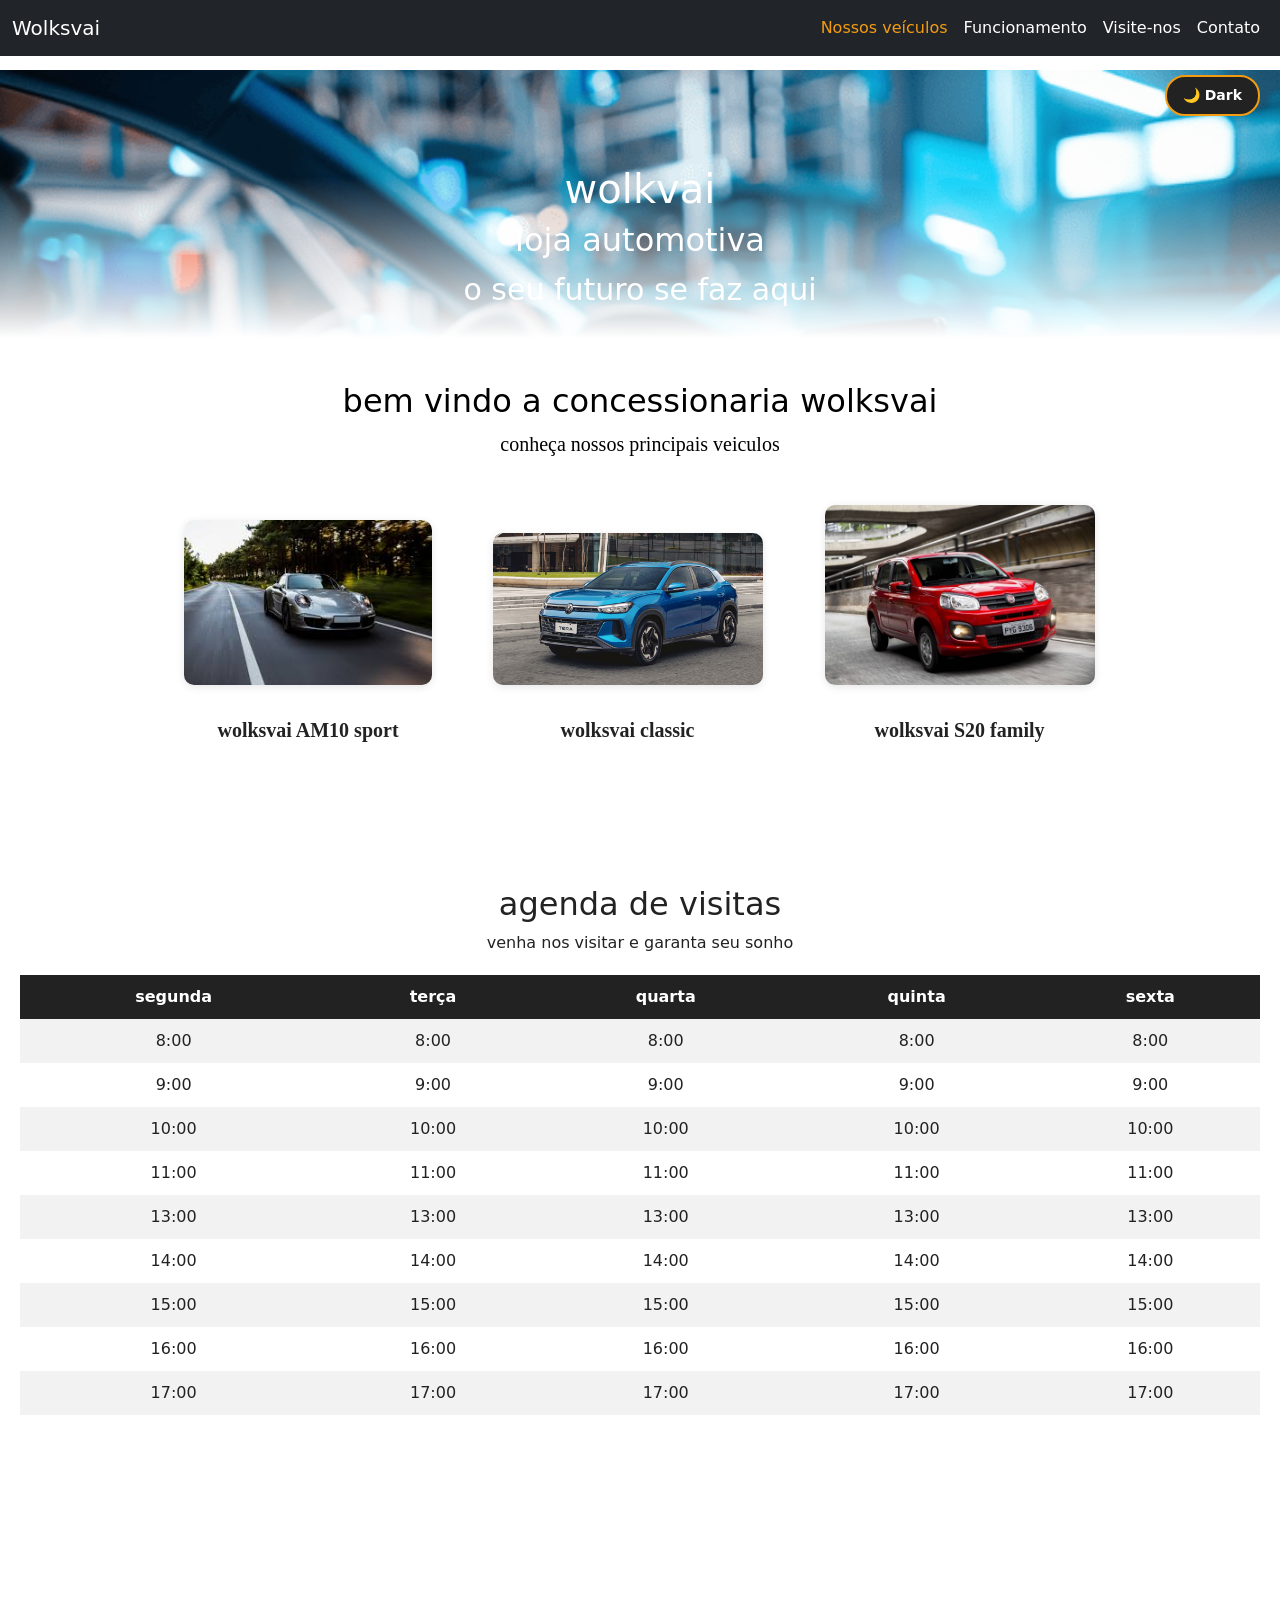
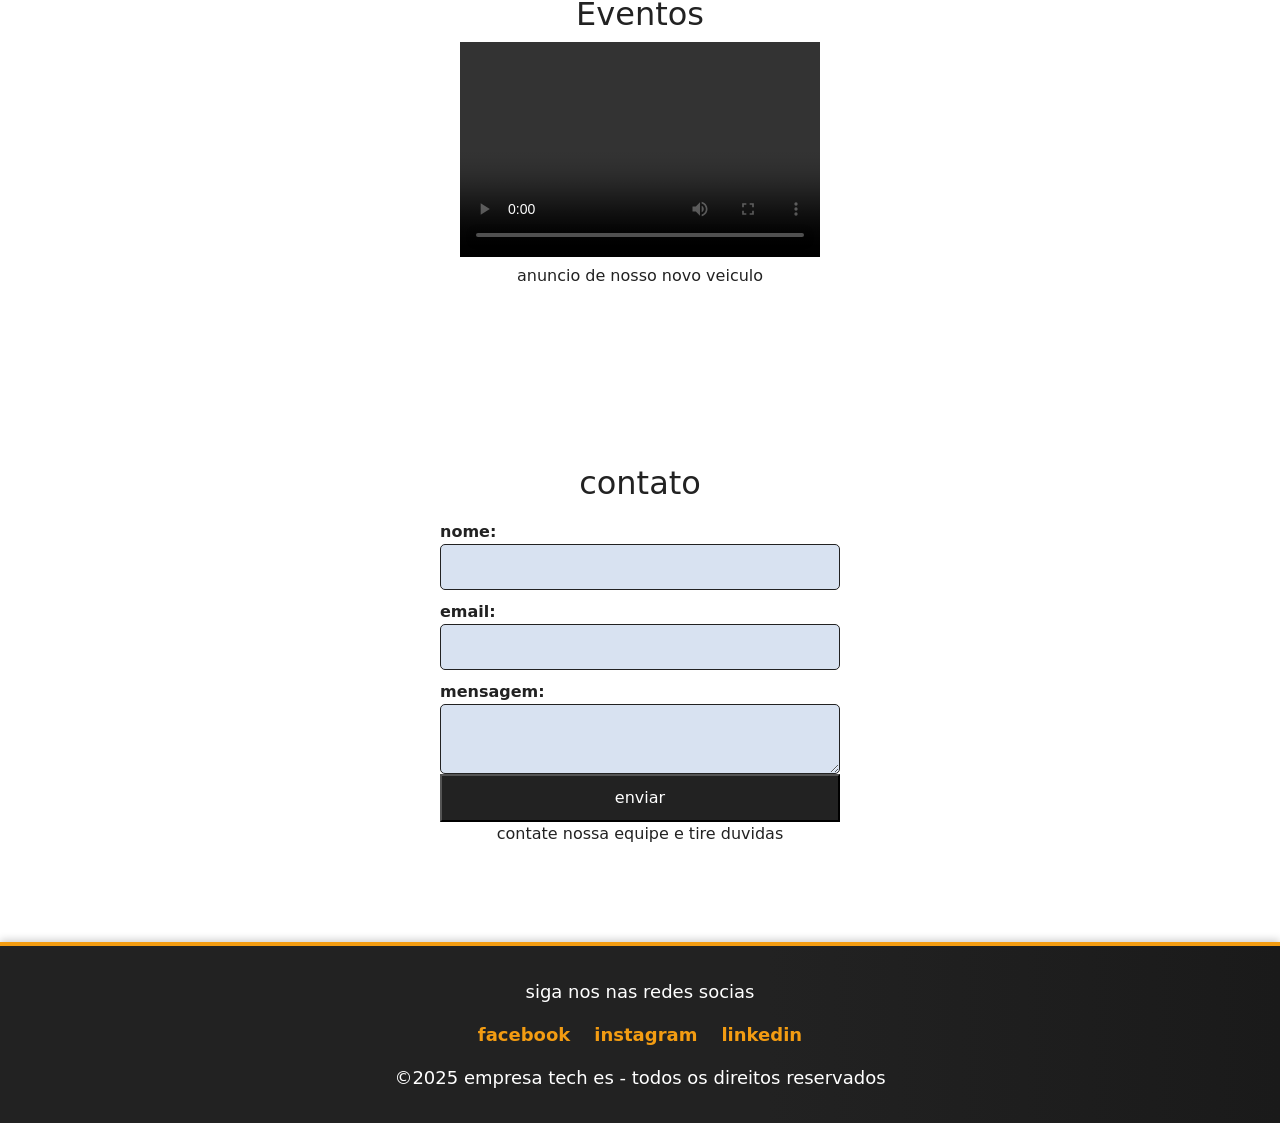
<file: index.html>
<!DOCTYPE html>
<html lang="pt-br">
<head>
    <meta charset="UTF-8">
    <meta name="viewport" content="width=device-width, initial-scale=1.0">
    <title>concessionaria wolksvai</title>
    <link rel="stylesheet"
    href="cl (1).css">
    <link href="https://cdn.jsdelivr.net/npm/bootstrap@5.3.8/dist/css/bootstrap.min.css" rel="stylesheet" integrity="sha384-sRIl4kxILFvY47J16cr9ZwB07vP4J8+LH7qKQnuqkuIAvNWLzeN8tE5YBujZqJLB" crossorigin="anonymous">
</head>
<body>
    <header>
        <nav class="navbar navbar-expand-lg navbar-dark bg-dark fixed-top">
            <div class="container-fluid">
                <a class="navbar-brand" href="#">Wolksvai</a>
                <button class="navbar-toggler" type="button" data-bs-toggle="collapse" data-bs-target="#mainNavbar" aria-controls="mainNavbar" aria-expanded="false" aria-label="Toggle navigation">
                    <span class="navbar-toggler-icon"></span>
                </button>
                <div class="collapse navbar-collapse" id="mainNavbar">
                    <ul class="navbar-nav ms-auto mb-2 mb-lg-0">
                        <li class="nav-item"><a class="nav-link active" aria-current="page" href="#home">Nossos veículos</a></li>
                        <li class="nav-item"><a class="nav-link" href="#agenda-de-visita">Funcionamento</a></li>
                        <li class="nav-item"><a class="nav-link" href="#agenda-de-visita">Visite-nos</a></li>
                        <li class="nav-item"><a class="nav-link" href="#contato">Contato</a></li>
                    </ul>
                </div>
            </div>
        </nav>
    </header>
    <button id="darkModeBtn" onclick="darkModeToggle()">🌙 Dark</button>
    <div class="topo-bg">
            <br>
            <h1>wolkvai</h1>
            <h2>loja automotiva</h2>
            <p>o seu futuro se faz aqui</p>
        </div>
        <section id="home">
                <br>
                <h2>bem vindo a concessionaria wolksvai</h2>
                <p>conheça nossos principais veiculos</p>
                <div class ="carro-container">
                                 <div class="carro-item">
                                     <img src ="carro.jpg" alt="carro" class="carro-img">
                                     <p class="nomecarro">wolksvai AM10 sport</p>
                                 </div>
                                 <div class="carro-item">
                                     <img src="carro2.jpg" alt=
                                     "carro2" class="img2">
                                     <p class="nomecarro">wolksvai classic</p>
                                 </div>
                                 <div class="carro-item">
                                     <img src="carro3.jpg" alt="carro3" class="img3">
                                     <p class="nomecarro">wolksvai S20 family</p>
                                 </div>
                                </div>
        </section>
         
                <section id="agenda-de-visita">
                 <h2>agenda de visitas</h2>
                 <p>venha nos visitar e garanta seu sonho</p>
                 <div class="agenda-container">
                 <table>
                    <tr>
                        <th>segunda</th>
                        <th>terça</th>
                        <th>quarta</th>
                        <th>quinta</th>
                        <th>sexta</th>
                    </tr>
                    <tr>
                        <td>8:00</td>
                        <td>8:00</td>
                        <td>8:00</td>
                        <td>8:00</td>
                        <td>8:00</td>
                    </tr>
                    <tr>
                        <td>9:00</td>
                        <td>9:00</td>
                        <td>9:00</td>
                        <td>9:00</td>
                        <td>9:00</td>
                    </tr>
                    <tr>
                        <td>10:00</td>
                        <td>10:00</td>
                        <td>10:00</td>
                        <td>10:00</td>
                        <td>10:00</td>
                    </tr>
                    <tr>
                        <td>11:00</td>
                        <td>11:00</td>
                        <td>11:00</td>
                        <td>11:00</td>
                        <td>11:00</td>
                    </tr>
                    <tr>
                        <td>13:00</td>
                        <td>13:00</td>
                        <td>13:00</td>
                        <td>13:00</td>
                        <td>13:00</td>
                    </tr>
                    <tr>
                        <td>14:00</td>
                        <td>14:00</td>
                        <td>14:00</td>
                        <td>14:00</td>
                        <td>14:00</td>
                    </tr>
                    <tr>
                        <td>15:00</td>
                        <td>15:00</td>
                        <td>15:00</td>
                        <td>15:00</td>
                        <td>15:00</td>
                    </tr>
                        <tr>
                        <td>16:00</td>
                        <td>16:00</td>
                        <td>16:00</td>
                        <td>16:00</td>
                        <td>16:00</td>
                    </tr>
                    <tr>
                        <td>17:00</td>
                        <td>17:00</td>
                        <td>17:00</td>
                        <td>17:00</td>
                        <td>17:00</td>
                 </table>
                 </div>
                </section>
         <section id="eventos">
          <h2>Eventos</h2>
          <video controls width="360" height="215">
            <source src="video.mp4" type="video/mp4">
            Seu navegador não suporta o vídeo.
          </video>
          <p>anuncio de nosso novo veiculo</p>
        </section>
         <section id="contato">
         <h2>contato</h2>
         <form>
            <label for="nome">nome:</label>
            <input type="text" id="nome" name="nome" equired>

            <label for="email">email:</label>
            <input type="email" id="email" name="email" required>
            
            <label for="mensagem">mensagem:</label>
            <textarea id="mensagem" name="mensagem" required></textarea>

            <button type="submit">enviar</button>
         </form>
         <p>contate nossa equipe e tire duvidas</p>
        </section>
     <footer>
        <p>siga nos nas redes socias</p>
        <ul>
            <li><a href="#">facebook</a></li>
            <li><a href="#">instagram</a></li>
            <li><a href="#">linkedin</a></li>
        </ul>
        <p>&copy;2025 empresa tech es - todos os direitos reservados</p>
    </footer>
    <script src="https://cdn.jsdelivr.net/npm/bootstrap@5.3.8/dist/js/bootstrap.bundle.min.js" integrity="sha384-FKyoEForCGlyvwx9Hj09JcYn3nv7wiPVlz7YYwJrWVcXK/BmnVDxM+D2scQbITxI" crossorigin="anonymous"></script>
    <script src="cl.js"></script>
</body>
</html>
</file>
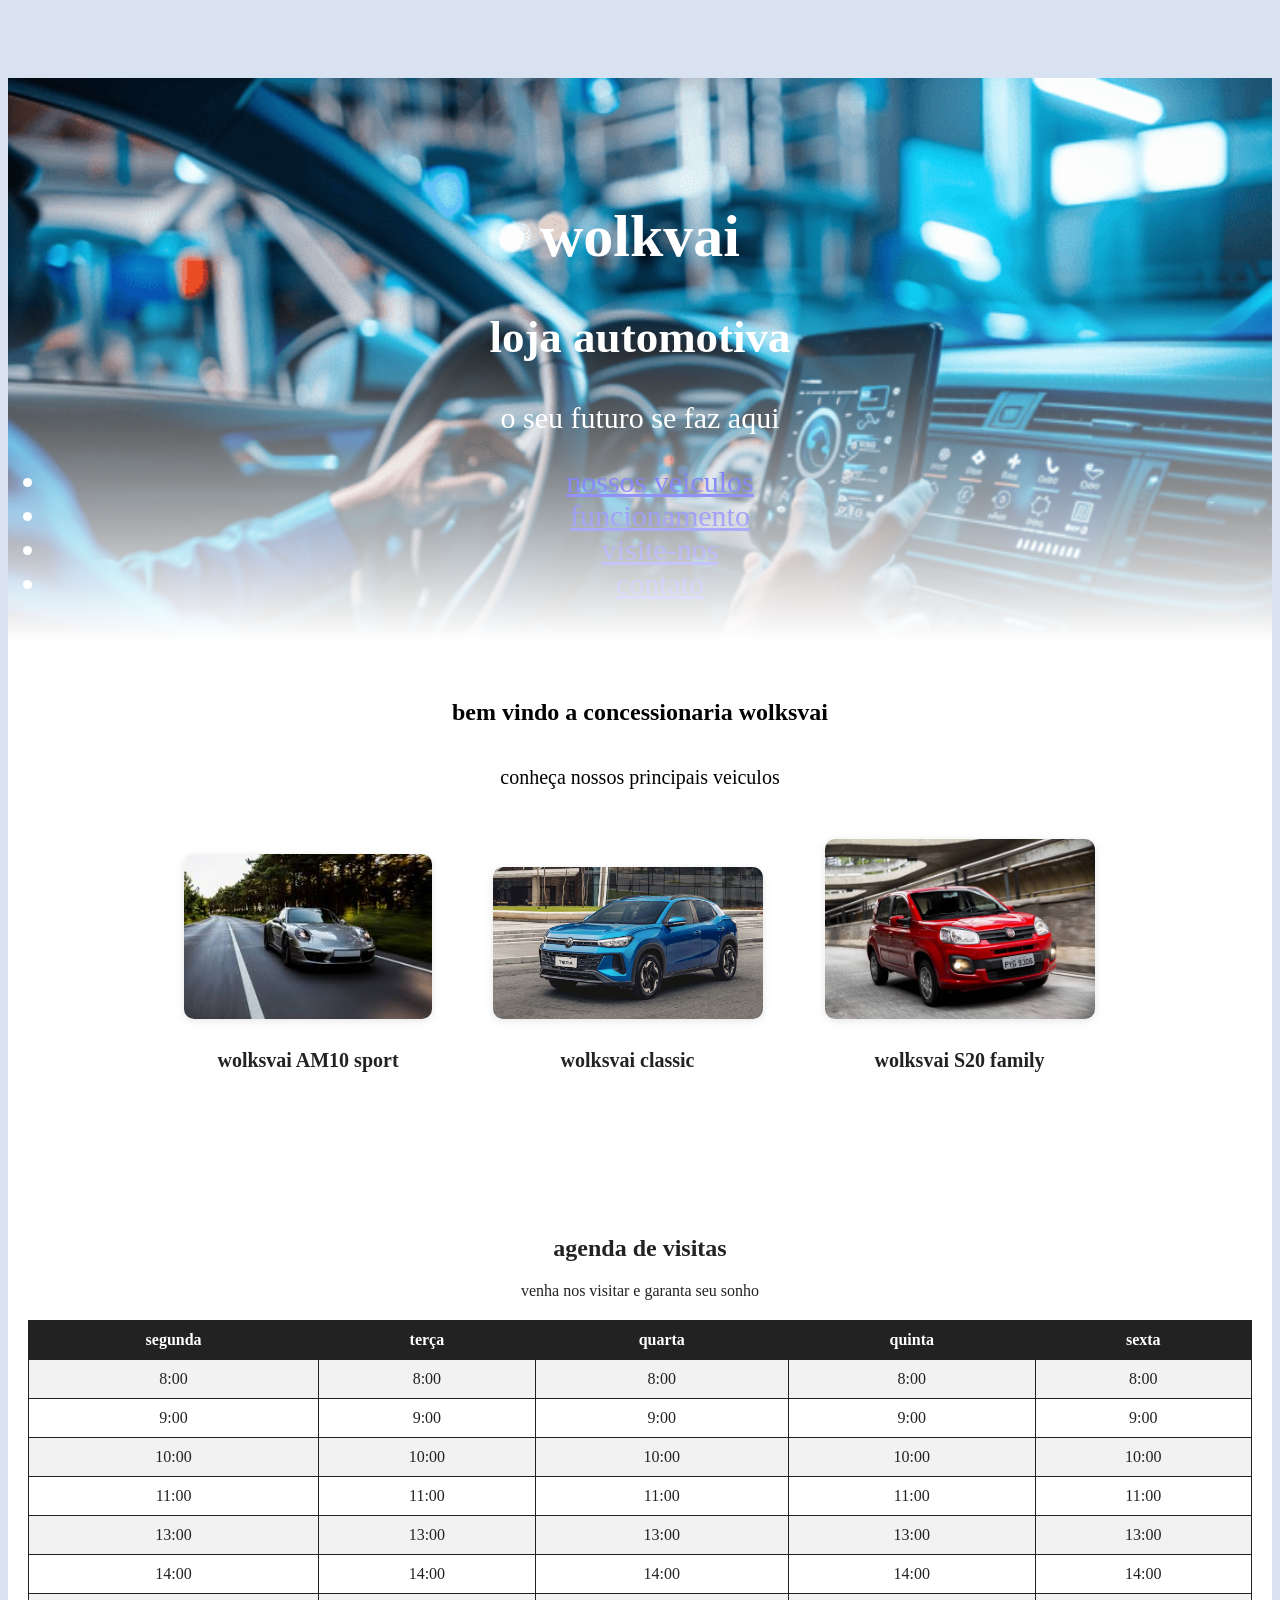
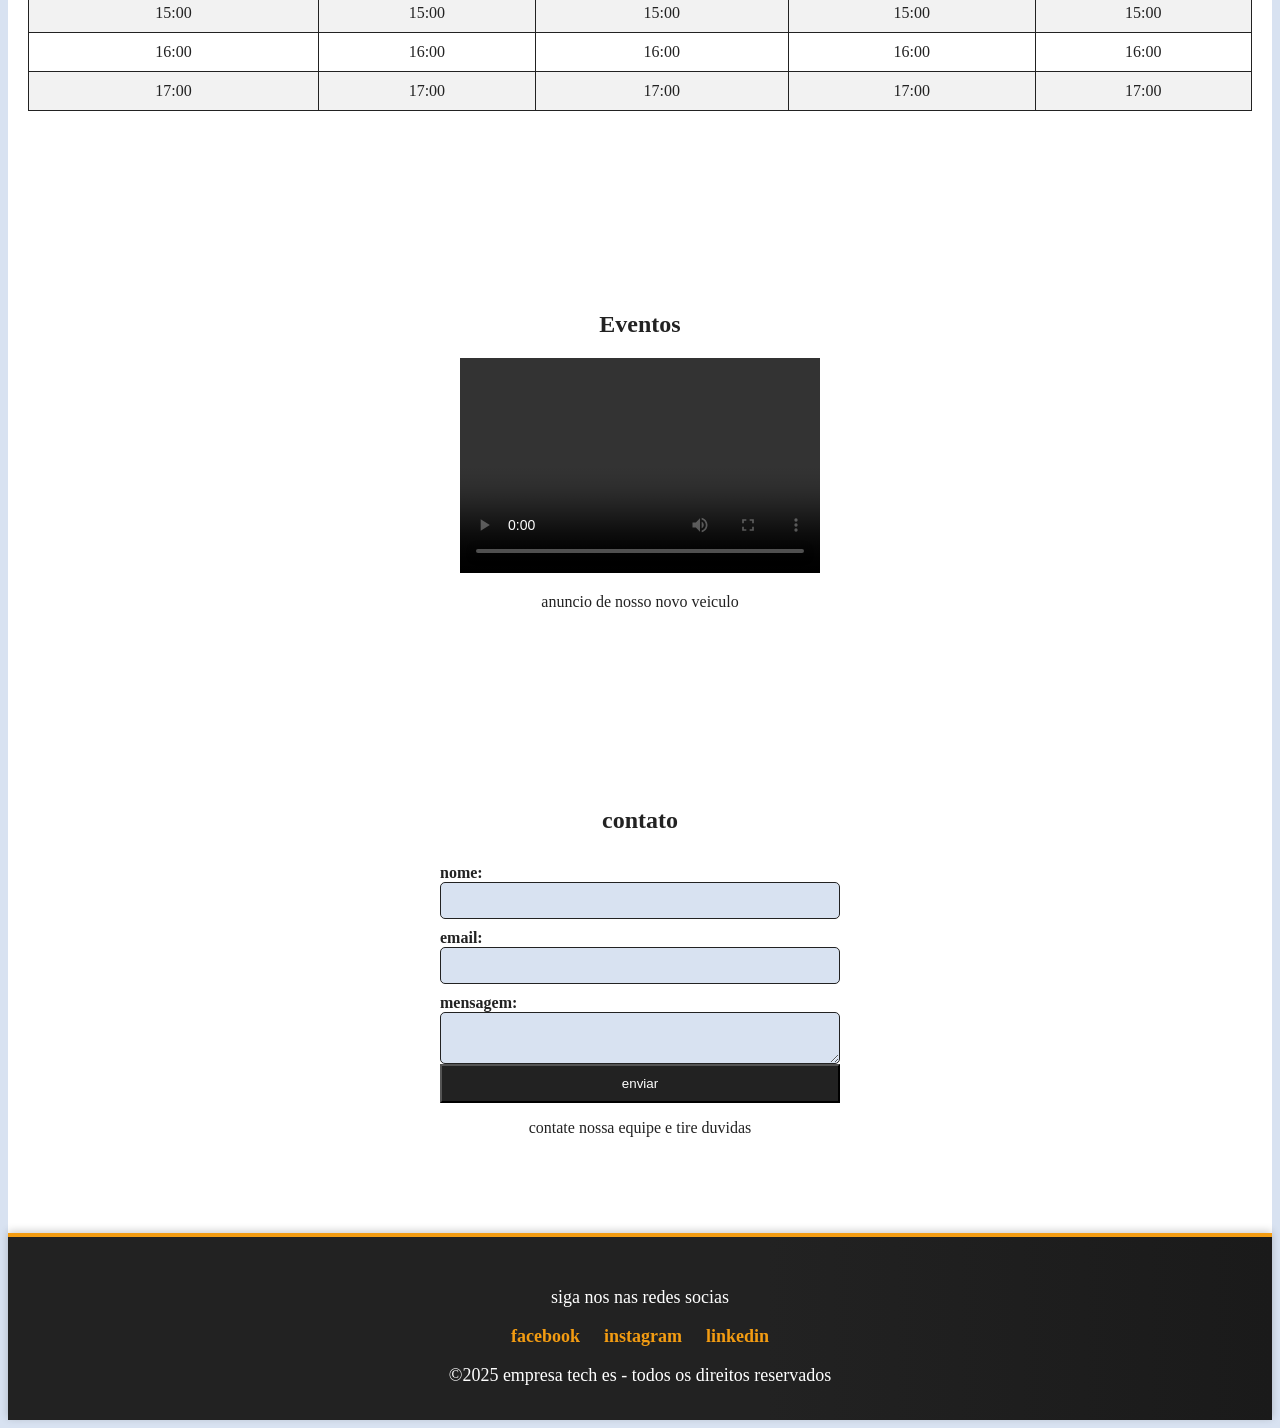
<file: cl.html>
<!DOCTYPE html>
<html lang="pt-br">
<head>
    <meta charset="UTF-8">
    <meta name="viewport" content="width=device-width, initial-scale=1.0">
    <title>concessionaria wolksvai</title>
    <link rel="stylesheet"
    href="cl (1).css">
</head>
<body>
        <div class="topo-bg">
            <br>
            <h1>wolkvai</h1>
            <h2>loja automotiva</h2>
            <p>o seu futuro se faz aqui</p>
            <nav>
                 <ul>
                     <li><a href="#home">nossos veiculos</a></li>
                     <li><a href="#serviços"> funcionamento</a></li>
                     <li><a href="#agenda-de-visita">visite-nos</a></li>
                     <li><a href="#contato">contato</a></li>
                 </ul>
            </nav>
        </div>
        <section id="home">
                <br>
                <h2>bem vindo a concessionaria wolksvai</h2>
                <p>conheça nossos principais veiculos</p>
                <div class ="carro-container">
                                 <div class="carro-item">
                                     <img src ="carro.jpg" alt="carro" class="carro-img">
                                     <p class="nomecarro">wolksvai AM10 sport</p>
                                 </div>
                                 <div class="carro-item">
                                     <img src="carro2.jpg" alt=
                                     "carro2" class="img2">
                                     <p class="nomecarro">wolksvai classic</p>
                                 </div>
                                 <div class="carro-item">
                                     <img src="carro3.jpg" alt="carro3" class="img3">
                                     <p class="nomecarro">wolksvai S20 family</p>
                                 </div>
                                </div>
        </section>
         
                <section id="agenda-de-visita">
                 <h2>agenda de visitas</h2>
                 <p>venha nos visitar e garanta seu sonho</p>
                 <div class="agenda-container">
                 <table>
                    <tr>
                        <th>segunda</th>
                        <th>terça</th>
                        <th>quarta</th>
                        <th>quinta</th>
                        <th>sexta</th>
                    </tr>
                    <tr>
                        <td>8:00</td>
                        <td>8:00</td>
                        <td>8:00</td>
                        <td>8:00</td>
                        <td>8:00</td>
                    </tr>
                    <tr>
                        <td>9:00</td>
                        <td>9:00</td>
                        <td>9:00</td>
                        <td>9:00</td>
                        <td>9:00</td>
                    </tr>
                    <tr>
                        <td>10:00</td>
                        <td>10:00</td>
                        <td>10:00</td>
                        <td>10:00</td>
                        <td>10:00</td>
                    </tr>
                    <tr>
                        <td>11:00</td>
                        <td>11:00</td>
                        <td>11:00</td>
                        <td>11:00</td>
                        <td>11:00</td>
                    </tr>
                    <tr>
                        <td>13:00</td>
                        <td>13:00</td>
                        <td>13:00</td>
                        <td>13:00</td>
                        <td>13:00</td>
                    </tr>
                    <tr>
                        <td>14:00</td>
                        <td>14:00</td>
                        <td>14:00</td>
                        <td>14:00</td>
                        <td>14:00</td>
                    </tr>
                    <tr>
                        <td>15:00</td>
                        <td>15:00</td>
                        <td>15:00</td>
                        <td>15:00</td>
                        <td>15:00</td>
                    </tr>
                        <tr>
                        <td>16:00</td>
                        <td>16:00</td>
                        <td>16:00</td>
                        <td>16:00</td>
                        <td>16:00</td>
                    </tr>
                    <tr>
                        <td>17:00</td>
                        <td>17:00</td>
                        <td>17:00</td>
                        <td>17:00</td>
                        <td>17:00</td>
                 </table>
                 </div>
                </section>
         <section id="eventos">
          <h2>Eventos</h2>
          <video controls width="360" height="215">
            <source src="video.mp4" type="video/mp4">
            Seu navegador não suporta o vídeo.
          </video>
          <p>anuncio de nosso novo veiculo</p>
        </section>
         <section id="contato">
         <h2>contato</h2>
         <form>
            <label for="nome">nome:</label>
            <input type="text" id="nome" name="nome" equired>

            <label for="email">email:</label>
            <input type="email" id="email" name="email" required>
            
            <label for="mensagem">mensagem:</label>
            <textarea id="mensagem" name="mensagem" required></textarea>

            <button type="submit">enviar</button>
         </form>
         <p>contate nossa equipe e tire duvidas</p>
        </section>
     <a href="https://youtube.com/shorts/K9WUfDFw3Cg?si=id8LsOAzRH1z_etq" method="get" target="_blank"></a>
     </form>
     <footer>
        <p>siga nos nas redes socias</p>
        <ul>
            <li><a href="#">facebook</a></li>
            <li><a href="#">instagram</a></li>
            <li><a href="#">linkedin</a></li>
        </ul>
        <p>&copy;2025 empresa tech es - todos os direitos reservados</p>
    </footer>
    
</body>
</html>
</file>
<file: cl (1).css>
.carro-item {
    display: flex;
    flex-direction: column;
    align-items: center;
    justify-content: flex-end;
}

:root {
    --bg-primary: rgb(216, 226, 241);
    --bg-secondary: #fff;
    --text-primary: #222;
    --text-secondary: #000;
    --nav-bg: #222;
    --nav-text: #fff;
    --section-bg: #f2f2f2;
    --border-color: #222;
    --accent-color: #f39c12;
}

[data-theme="dark"] {
    --bg-primary: #1a1a1a;
    --bg-secondary: #2d2d2d;
    --text-primary: #e0e0e0;
    --text-secondary: #fff;
    --nav-bg: #0d0d0d;
    --nav-text: #e0e0e0;
    --section-bg: #1f1f1f;
    --border-color: #444;
    --accent-color: #ff9800;
}

.carro-item .nomecarro {
    font-size: 20px;
    font-weight: bold;
    margin-top: 10px;
    color: var(--text-primary);
    text-align: center;
}

.img3 {
    margin-top: -30px;
    display: block;
    margin-left: auto;
    margin-right: auto;
    max-width: 100%;
    height: auto;
    width: 300px;
} 
.carro-container {
    display: flex;
    justify-content: center;
    align-items: flex-end;
    gap: 32px;
    flex-wrap: wrap;
    width: 100%;
    margin: 0 auto 24px auto;
}
.img2 {
    width: 300px;
    height: auto;
    display: flex;
    margin: 20px auto;

}
.carro-img {
    align-items: center;
    display: center;
    margin: 30px auto 20px auto;
    max-width: 100%;
    border-radius: 10px;
    box-shadow: 0 2px 8px rgba(0,0,0,0.10);
}
.topo-bg {
    color: white;
    font-size: 30px;
    text-align: center;
    background-image: url('fundo-site.jpg');
    background-size: cover;
    background-position: center top;
    background-repeat: no-repeat;
    width: 100%;
    min-height: 180px;
    padding-bottom: 10px;
    padding-top: 50px;
    margin-bottom: 0;
    position: relative;
    z-index: 1;
    overflow: hidden;
}

.topo-bg::after {
    content: '';
    position: absolute;
    bottom: 0;
    left: 0;
    right: 0;
    height: 60%;
    background: linear-gradient(to bottom, transparent 0%, var(--bg-secondary) 100%);
    pointer-events: none;
    z-index: 2;
}

.topo-bg h1,
.topo-bg h2,
.topo-bg p {
    position: relative;
    z-index: 3;
}

body {
    background-color: var(--bg-primary);
    background-size: cover;
    background-position: center;
    padding-top: 70px;
    color: var(--text-primary);
    transition: background-color 0.3s, color 0.3s;
}
#home{
    background: var(--bg-secondary);
    color: var(--text-secondary);
    text-align: center;
    min-height: 30vh;
    display: flex;
    flex-direction: column;
    justify-content: center;
    align-items: center;
    padding: 20px 0;
}
#home p{
    font-size: 20px;
    font-family: cambria, cochin, georgia, 'Times New Roman', Times, serif;
}
section{
    padding:80px 20px;
    text-align: center;
    background: var(--bg-secondary);
    color: var(--text-primary);
}
form{
    display: flex;
    flex-direction: column;
    max-width: 400px;
    margin:auto;
}
form label{
    text-align: left;
    margin-top: 10px;
    font-weight:bold;
    color: var(--text-primary);
}
form input, form textarea{
    padding: 10px;
    border: 1px solid var(--border-color);
    border-radius: 5px;
    background: var(--bg-primary);
    color: var(--text-primary);
}
form button{
    background: var(--nav-bg);
    color: var(--nav-text);
    padding: 10px;
    cursor: pointer;
    transition: background 0.3s;
}
form button:hover{
    background: var(--accent-color);
}
footer{
    background: var(--nav-bg);
    color: var(--nav-text);
    text-align: center;
    padding: 20px;
    border-top: 4px solid var(--accent-color);
    transition: background 0.3s, color 0.3s;
}
.container{
    background-image: url('fundo-site.jpg');
    background-size: cover;
    background-position: center;
    background-repeat: no-repeat;
    width: 100%;
    min-height: 350px;
    border-radius: 12px;
    box-shadow: 0 2px 8px rgba(0,0,0,0.10);
} 
#home img{
    max-width: 90%;
    display: center;
    margin: 30px auto 20px auto;
    border-radius: 10px;
    box-shadow: 0 2px 8px rgba(0,0,0,0.10);
}
.nomecarro{
    font-size: 24px;
    font-weight: bold;
    color: var(--text-primary);
    justify-content: baseline;
    margin-top: 10px;
}
table {
  width: 100%;
  border-collapse: collapse;
  margin: 20px 0;
}

th, td {
  border: 1px solid var(--border-color);
  padding: 10px;
  text-align: center;
  color: var(--text-primary);
}

th {
  background: var(--nav-bg);
  color: var(--nav-text);
}

tr:nth-child(even) {
  background: var(--section-bg);
}
footer {
  background: linear-gradient(90deg, var(--nav-bg) 60%, #1a1a1a 100%);
  color: var(--nav-text);
  text-align: center;
  padding: 32px 10px 16px 10px;
  font-size: 18px;
  border-top: 4px solid var(--accent-color);
  box-shadow: 0 -2px 8px rgba(0,0,0,0.20);
}

footer ul {
  list-style: none;
  padding: 0;
  margin: 16px 0;
  display: flex;
  justify-content: center;
  gap: 24px;
}

footer ul li a {
  color: var(--accent-color);
  text-decoration: none;
  font-weight: bold;
  transition: color 0.2s;
}

footer ul li a:hover {
  color: var(--nav-text);
  text-decoration: underline;
}
.carro-img:hover,
.img2:hover,
.img3:hover {
  transform: scale(1.08);
  box-shadow: 0 4px 16px rgba(0,0,0,0.18);
  transition: transform 0.3s, box-shadow 0.3s;
}

#darkModeBtn {
    position: fixed;
    top: 75px;
    right: 20px;
    z-index: 999;
    background: var(--nav-bg);
    color: var(--nav-text);
    border: 2px solid var(--accent-color);
    padding: 8px 16px;
    border-radius: 20px;
    cursor: pointer;
    font-size: 14px;
    font-weight: bold;
    transition: background 0.3s, color 0.3s;
}

#darkModeBtn:hover {
    background: var(--accent-color);
    color: var(--nav-bg);
}

/* Navbar Dark Mode */
.navbar {
    background: var(--nav-bg) !important;
    transition: background 0.3s;
}

.navbar-brand {
    color: var(--nav-text) !important;
}

.nav-link {
    color: var(--nav-text) !important;
    transition: color 0.2s;
}

.nav-link:hover,
.nav-link.active {
    color: var(--accent-color) !important;
}
</file>
